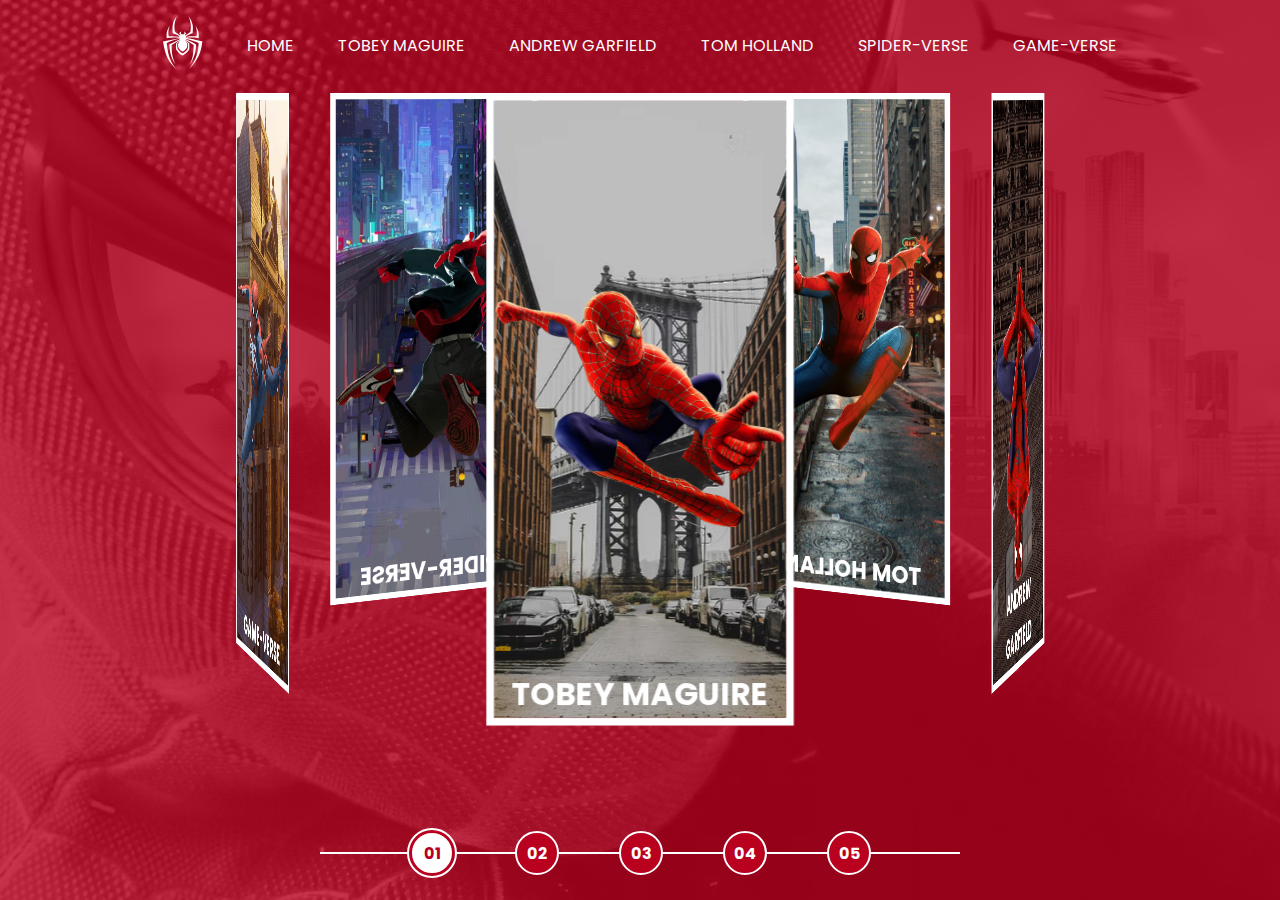
<file: index.html>
<!DOCTYPE html>
<html lang="en">
<head>
    <meta charset="UTF-8">
    <meta name="viewport" content="width=device-width, initial-scale=1.0">
    
    <!-- Links -->
    <link rel="icon" href="assets/favicons/favicon.png">
    <link rel="stylesheet" href="assets/css/home-page-styles.css">

    <!-- Main JS -->
    <script src="assets/js/script.js" defer></script>
    <script src="assets/js/script.js" defer></script>

    <title>Spider-Man | Multiverse</title>
</head>
<body>
    <nav class="s-menu">
        <ul>
            <li class="s-menu__item s-menu__icon">
                <a href="./index.html">
                <img src="assets/images/icons/spider.svg" alt="Spider-Man Multiverse">
                </a>
            </li>
            <li class="s-menu__item">
                <a href="./index.html">Home</a>
            </li>
            <li class="s-menu__item">
                <a href="pages/tobey-maguire/spider-man-tobey-1.html">Tobey Maguire</a>
            </li>
            <li class="s-menu__item">
                <a href="pages/andrew-garfield/spider-man-andrew-1.html">Andrew Garfield</a>
            </li>
            <li class="s-menu__item">
                <a href="pages/tom-holland/spider-man-tom-1.html">Tom Holland</a>
            </li>
            <li class="s-menu__item">
                <a href="pages/spiderverse/spider-man-movie-1.html">Spider-Verse</a>
            </li>
            <li class="s-menu__item">
                <a href="pages/gameverse/spider-man-game-1.html">Game-Verse</a>
            </li>
        </ul>
    </nav>
    <div class="s-container">
        <div class="s-cards-carousel" style="transform: translateZ(-40vw) rotateY(0deg);">
            <a href="pages/tobey-maguire/spider-man-tobey-1.html" class="s-card" id="spider-man-01">
                <img class="s-card__background" src="assets/images/pic-sm-bg-01.jpg" alt="">
                <img class="s-card__image" src="assets/images/spider-man-01.png" alt="Tobey Maguire">
                <h2 class="s-card__title">Tobey Maguire</h2>
            </a>
            <a href="pages/andrew-garfield/spider-man-andrew-1.html" class="s-card" id="spider-man-03">
                <img class="s-card__background" src="assets/images/pic-sm-bg-03.jpg" alt="">
                <img class="s-card__image" src="assets/images/spider-man-03.png" alt="Andrew Garfield">
                <h2 class="s-card__title">Andrew Garfield</h2>
            </a>
            <a href="pages/tom-holland/spider-man-tom-1.html" class="s-card" id="spider-man-02">
                <img class="s-card__background"src="assets/images/pic-sm-bg-02.jpg" alt="">
                <img class="s-card__image" src="assets/images/spider-man-02.png" alt="Tom Holland">
                <h2 class="s-card__title">Tom Holland</h2>
            </a>
            <a href="pages/spiderverse/spider-man-movie-1.html" class="s-card" id="spider-man-04">
                <img class="s-card__background"src="assets/images/pic-sm-bg-04.jpg" alt="">
                <img class="s-card__image" src="assets/images/spider-man-04.png" alt="Spider-Verse">
                <h2 class="s-card__title">Spider-Verse</h2>
            </a>
            <a href="pages/gameverse/spider-man-game-1.html" class="s-card" id="spider-man-05">
                <img class="s-card__background"src="assets/images/pic-sm-bg-05.jpg" alt="">
                <img class="s-card__image" src="assets/images/spider-man-05.png" alt="Game-Verse">
                <h2 class="s-card__title">Game-Verse</h2>
            </a>
        </div>
    </div>

    <div class="s-controller">
        <div id="1" onclick="selectCarouselItem(this)" class="s-controller__button s-controller__button--active">
            01
        </div>
        <div id="2" onclick="selectCarouselItem(this)" class="s-controller__button">
            02 
        </div>
        <div id="3" onclick="selectCarouselItem(this)" class="s-controller__button">
            03
        </div>
        <div id="4" onclick="selectCarouselItem(this)" class="s-controller__button">
            04
        </div>
        <div id="5" onclick="selectCarouselItem(this)" class="s-controller__button">
            05
        </div>
        <div class="s-controller__line"></div>
    </div>

</body>
</html>
</file>
<file: assets/css/home-page-styles.css>
@import url('../../assets/css/reset.css');
@import url('../../assets/css/global.css');

body {
    background-color: var(--primary-color);
}

body::before {
    content: "";
    background-image: url('../../assets/images/spider-man-background.jpg');
    background-repeat: no-repeat;
    background-position: center;
    background-size: cover;
    width: 100%;
    height: 100%;
    position: absolute;
    opacity: 0.2;
    transition: background-image 1s ease-in-out, opacity 1s ease-in-out;
}

.s-menu {
    padding: 1rem 0;
    width: 100%;
    text-align:center;
    position: relative;
}

.s-menu__item {
    display: inline-block;
    text-transform: uppercase;
    margin: 0 1.25rem;
}

.s-menu__icon {
    width: 2.5rem;
    margin: 0 1.25 rem;
    vertical-align: middle;
}

.s-container {
    position: relative;
    display: flex;
    align-items: center;
    justify-content: space-evenly;
    perspective: 3000px;
}

/* Carousel Cards */

.s-card {
    border: 0.5rem solid white;
    width: 100%;
    /*width: calc(100vw / 3 - 10%); /*3 = numbers of cards*/
    height: 70vh;
    position: absolute;
    transition: filter 1s ease-in-out;
}

.s-card:nth-child(1) {
    transform: rotate(0deg) translateZ(35vw);
}

.s-card:nth-child(2) {
    transform: rotateY(72deg) translateZ(35vw);
}

.s-card:nth-child(3) {
    transform: rotateY(144deg) translateZ(35vw);
}

.s-card:nth-child(4) {
    transform: rotateY(216deg) translateZ(35vw);
}

.s-card:nth-child(5) {
    transform: rotateY(288deg) translateZ(35vw);
}

.s-card__background {
    width: 100%;
    height: 100%;
    object-fit: cover;
    position: absolute;
    opacity: 1;
    transition: opacity 1s ease-in-out;
}

.s-card__image {
    width: 100%;
    height: 100%;
    object-fit: contain;
    position: relative;
    transition: 1s ease-in-out;
}

.s-card__title {
    font-size: 2rem;
    text-transform: uppercase;
    text-align: center;
    position: absolute;
    width: 100%;
    bottom: 0;
    transition: bottom 1s ease-in-out;
}

/* Carousel Controllers*/

.s-controller {
    position: absolute;
    display: flex;
    justify-content: center;
    align-items: center;
    margin-top: 3rem;
    bottom: 1.5rem;
    width: 100%;
}

.s-controller__button {
    display: flex;
    align-items: center;
    justify-content: center;
    width: 2.5rem;
    height: 2.5rem;
    border: 2px solid white;
    border-radius: 50%;
    background-color: var(--primary-color);
    text-align: center;
    font-size: 1rem;
    font-weight: bold;
    cursor: pointer;
    z-index: 1;
    transition: transform 0.3s ease-in-out;
}

.s-controller__button:hover {
    transform: scale(1.2);
}

.s-controller__button:nth-child(2) {
    margin: 0 3.75rem;
}

.s-controller__button:nth-child(4) {
    margin: 0 3.75rem;
}

.s-controller__button--active {
    background-color: white;
    color: var(--primary-color);
    border: 0.1875rem solid var(--primary-color);
    outline: 0.125rem solid white;
}

.s-controller__line {
    background-color: white;
    width: 50%;
    height: 2px;
    position: absolute;
}

/* Hover Animation */

.s-card--hovered .s-card__background {
    cursor: pointer;
    opacity: 0;
}

.s-card--hovered .s-card__image {
    transform: scale(1.4);
    filter: drop-shadow(30px 10px 4px rgba(0, 0, 0, .5));
}

.s-card--hovered .s-card__title {
    bottom: 50%;
}

/* Background Image Animation */

body#spider-man-01-hovered::before {
    background-image: url('../../assets/images/pic-sm-bg-01.jpg');
}

body#spider-man-02-hovered::before {
    background-image: url('../../assets/images/pic-sm-bg-02.jpg');
}

body#spider-man-03-hovered::before {
    background-image: url('../../assets/images/pic-sm-bg-03.jpg');
}

body#spider-man-04-hovered::before {
    background-image: url('../../assets/images/pic-sm-bg-04.jpg');
}

body#spider-man-05-hovered::before {
    background-image: url('../../assets/images/pic-sm-bg-05.jpg');
}

body[id^="spider-man-"]::before {
    opacity: 1;
}

body[id^="spider-man-"] .s-card:not(.s-card--hovered) {
    filter: grayscale(100%);
}

.s-cards-carousel {
    display: flex;
    justify-content: center;
    width: calc(100vw / 3 - 10%);
    transform-style: preserve-3d;
    transition: transform 0.4s ease-in;
}
</file>
